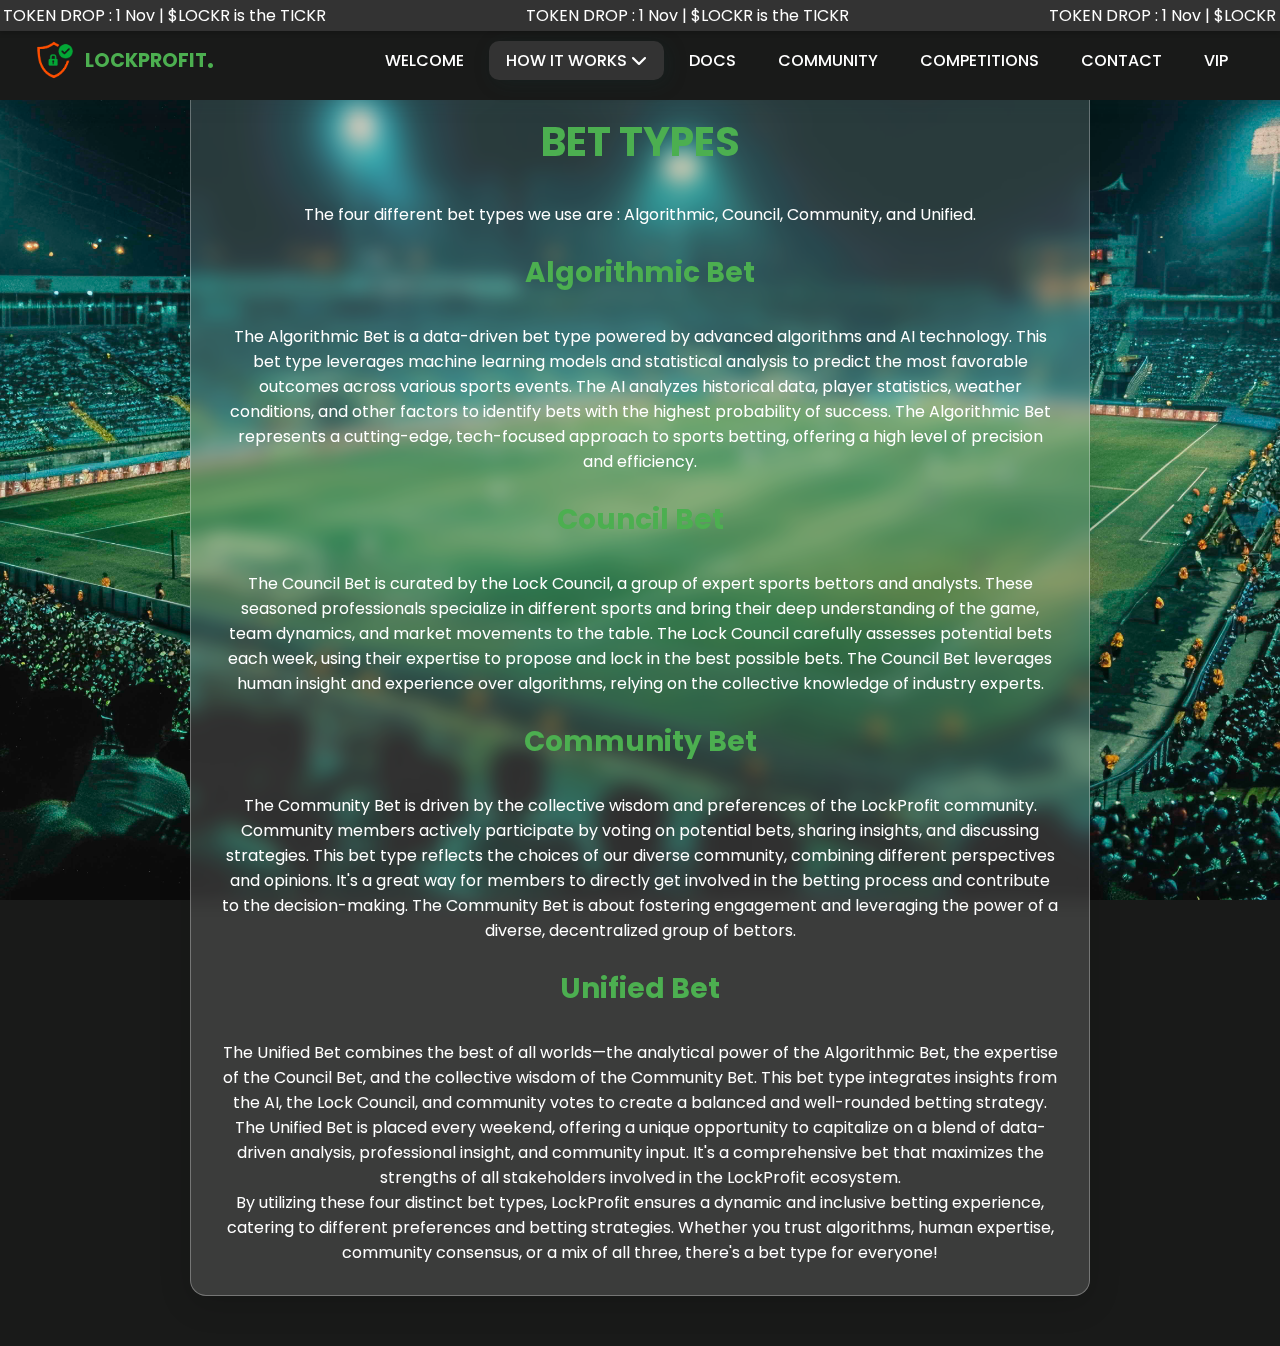
<file: bet.html>
<!DOCTYPE html>
<html lang="en">
<head>
    <meta charset="UTF-8">
    <meta name="viewport" content="width=device-width, initial-scale=1.0">
    <title>BET</title>

    <!-- External CSS: FontAwesome for icons and Google Font for styling -->
    <link rel="stylesheet" href="https://cdnjs.cloudflare.com/ajax/libs/font-awesome/6.6.0/css/all.min.css">
    <link href="https://fonts.googleapis.com/css2?family=Poppins:wght@300;400;500;600;700&display=swap" rel="stylesheet">
    
    <!-- Link to Main CSS file -->
    <link rel="stylesheet" href="lockprofit redefined.css">
</head>
<body>

    <!-- Main Structure: Navbar and Home Container Section -->
    <header>
        <div class="nav container">
            <a href="#" class="logo">
                <img src="/LP Shield-1.png" alt="Logo Image" class="logo-image">
                LOCKPROFIT<span>.</span>
            </a>
            <!-- Menu Icon starts -->
            <input type="checkbox" id="menu">
            <label for="menu"><i class="fas fa-bars" id="menu-icon"></i></label>
            <!-- Nav List start -->
            <ul class="navbar">
                <li><a href="/index.html">Welcome</a></li>
                <li class="dropdown">
                    <a href="#" class="active">How it Works <i class="fas fa-chevron-down"></i></a>
                    <ul class="dropdown-menu">
                        <li><a href="/lockProfit1.html">lockProfit</a></li>
                        <li><a href="/buy.html">buy $LockR</a></li>
                        <li><a href="/bet.html" class="active" >Bet Types</a></li>
                        <li><a href="/presale.html">Presale</a></li>
                    </ul>
                </li>
                <li><a href="Doc.html">Docs</a></li>
                <li><a href="Community.html">Community</a></li>
                <li><a href="Competition.html">Competitions</a></li>
                <li><a href="/Contact.html">Contact</a></li>
                <li><a href="Vip.html">Vip</a></li>
            </ul>
        </div>
    </header>

    <!-- Marquee Section-->
    <div class="marquee">
        <p>TOKEN DROP : 1 Nov | $LOCKR is the TICKR</p>
        <p>TOKEN DROP : 1 Nov | $LOCKR is the TICKR</p>
    </div>   
    
    <!-- Community Section with Glassmorphism -->
    <section class="community-section glassmorphism">
        <h1>BET TYPES</h1>
        <p> The four different bet types we use are : Algorithmic, Council, Community, and Unified.</p>
        <br>
        <h2>Algorithmic Bet</h2>
        <p> The  Algorithmic Bet is a data-driven bet type powered by advanced algorithms and AI technology. This bet type leverages machine learning models and statistical analysis to predict the most favorable outcomes across various sports events. The AI analyzes historical data, player statistics, weather conditions, and other factors to identify bets with the highest probability of success. The Algorithmic Bet represents a cutting-edge, tech-focused approach to sports betting, offering a high level of precision and efficiency.</p>
        <br>
        <h2>Council Bet</h2>
        <p> The Council Bet is curated by the Lock Council, a group of expert sports bettors and analysts. These seasoned professionals specialize in different sports and bring their deep understanding of the game, team dynamics, and market movements to the table. The Lock Council carefully assesses potential bets each week, using their expertise to propose and lock in the best possible bets. The Council Bet leverages human insight and experience over algorithms, relying on the collective knowledge of industry experts.</p>
        <br>
        <h2>Community Bet</h2>
        <p> The Community Bet is driven by the collective wisdom and preferences of the LockProfit community. Community members actively participate by voting on potential bets, sharing insights, and discussing strategies. This bet type reflects the choices of our diverse community, combining different perspectives and opinions. It's a great way for members to directly get involved in the betting process and contribute to the decision-making. The Community Bet is about fostering engagement and leveraging the power of a diverse, decentralized group of bettors.</p>
        <br>
        <h2>Unified Bet</h2>
        <p style="position: relative;" id="governance-text"> The Unified Bet combines the best of all worlds—the analytical power of the Algorithmic Bet, the expertise of the Council Bet, and the collective wisdom of the Community Bet. 
        This bet type integrates insights from the AI, the Lock Council, and community votes to create a balanced and 
        <span class="hidden-code">8181LPLP81</span> well-rounded betting strategy. 
        The Unified Bet is placed every weekend, offering a unique opportunity to capitalize on a blend of data-driven analysis, professional insight, and community input. 
        It's a comprehensive bet that maximizes the strengths of all stakeholders involved in the LockProfit ecosystem. </p>
        <p> By utilizing these four distinct bet types, LockProfit ensures a dynamic and inclusive betting experience, catering to different preferences and betting strategies. Whether you trust algorithms, human expertise, community consensus, or a mix of all three, there's a bet type for everyone! </p>
    </section>

    <script>
        document.addEventListener('DOMContentLoaded', function() {
            const hiddenCode = document.querySelector('.hidden-code');

            // Function to show the hidden code temporarily
            function showHiddenCode() {
                hiddenCode.style.opacity = '1'; 
                hiddenCode.style.pointerEvents = 'auto';

                // Set a timeout to hide it again after 2 seconds
                setTimeout(function() {
                    hiddenCode.style.opacity = '0'; 
                    hiddenCode.style.pointerEvents = 'none'; 
                }, 2000); 
            }

            // Add event listeners for both click and touchstart
            hiddenCode.addEventListener('click', showHiddenCode);
            hiddenCode.addEventListener('touchstart', function(event) {
                event.preventDefault(); // Prevent default touch behavior
                showHiddenCode();
            });
        });
    </script>

</body>
</html>
</file>
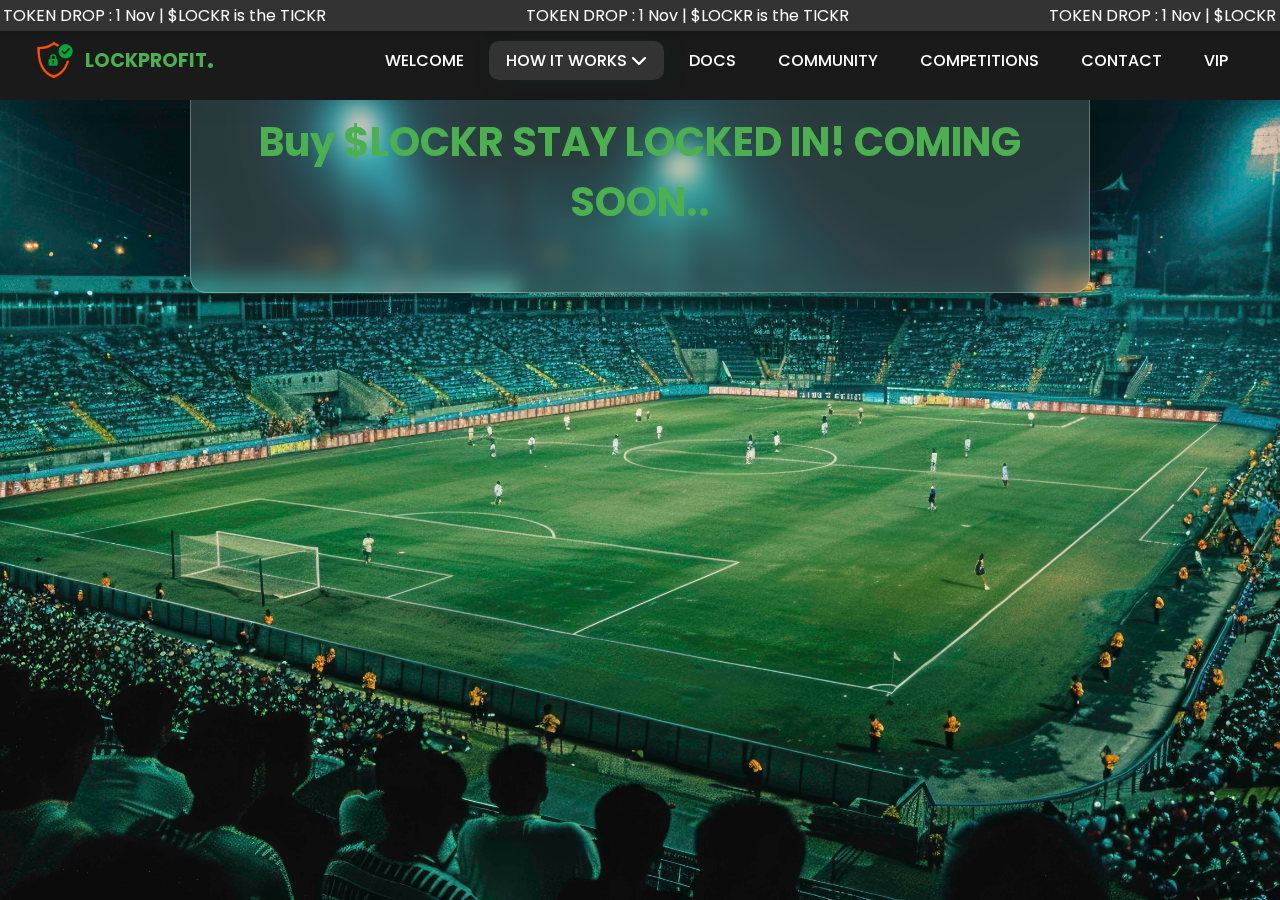
<file: buy.html>
<!DOCTYPE html>
<html lang="en">
<head>
    <meta charset="UTF-8">
    <meta name="viewport" content="width=device-width, initial-scale=1.0">
    <title>BUY</title>

    <!-- External CSS: FontAwesome for icons and Google Font for styling -->
    <link rel="stylesheet" href="https://cdnjs.cloudflare.com/ajax/libs/font-awesome/6.6.0/css/all.min.css">
    <link href="https://fonts.googleapis.com/css2?family=Poppins:wght@300;400;500;600;700&display=swap" rel="stylesheet">
    
    <!-- Link to Main CSS file -->
    <link rel="stylesheet" href="lockprofit redefined.css">
</head>
<body>

    <!-- Main Structure: Navbar and Home Container Section -->
    <header>
        <div class="nav container">
            <a href="#" class="logo">
                <img src="/LP Shield-1.png" alt="Logo Image" class="logo-image"> <!-- Add your image here -->
                LOCKPROFIT<span>.</span>
            </a>
            <!-- Menu Icon starts -->
            <input type="checkbox" id="menu">
            <label for="menu"><i class="fas fa-bars" id="menu-icon"></i></label>
            <!-- Nav List start -->
            <ul class="navbar">
                <li><a href="/index.html">Welcome</a></li>
                <li class="dropdown">
                    <a href="#" class="active">How it Works <i class="fas fa-chevron-down"></i></a>
                    <ul class="dropdown-menu">
                        <li><a href="/lockProfit1.html">lockProfit</a></li>
                        <li><a href="/buy.html" class="active">buy $LockR</a></li>
                        <li><a href="/bet.html">Bet Types</a></li>
                        <li><a href="/presale.html">Presale</a></li>
                    </ul>
                </li>
                <li><a href="/Doc.html">Docs</a></li>
                <li><a href="/Community.html">Community</a></li>
                <li><a href="/Competition.html">Competitions</a></li>
                <li><a href="/Contact.html">Contact</a></li>
                <li><a href="/Vip.html">Vip</a></li>
            </ul>
        </div>
    </header>

    <!-- Marquee Section-->
    <div class="marquee">
        <p>TOKEN DROP : 1 Nov | $LOCKR is the TICKR</p>
        <p>TOKEN DROP : 1 Nov | $LOCKR is the TICKR</p>
    </div>  
    
    <!-- Community Section with Glassmorphism -->
    <section class="community-section glassmorphism">
        <h1>Buy $LOCKR
            STAY LOCKED IN! COMING SOON..</h1>
        <p> </p>
    </section>

</body>
</html>
</file>
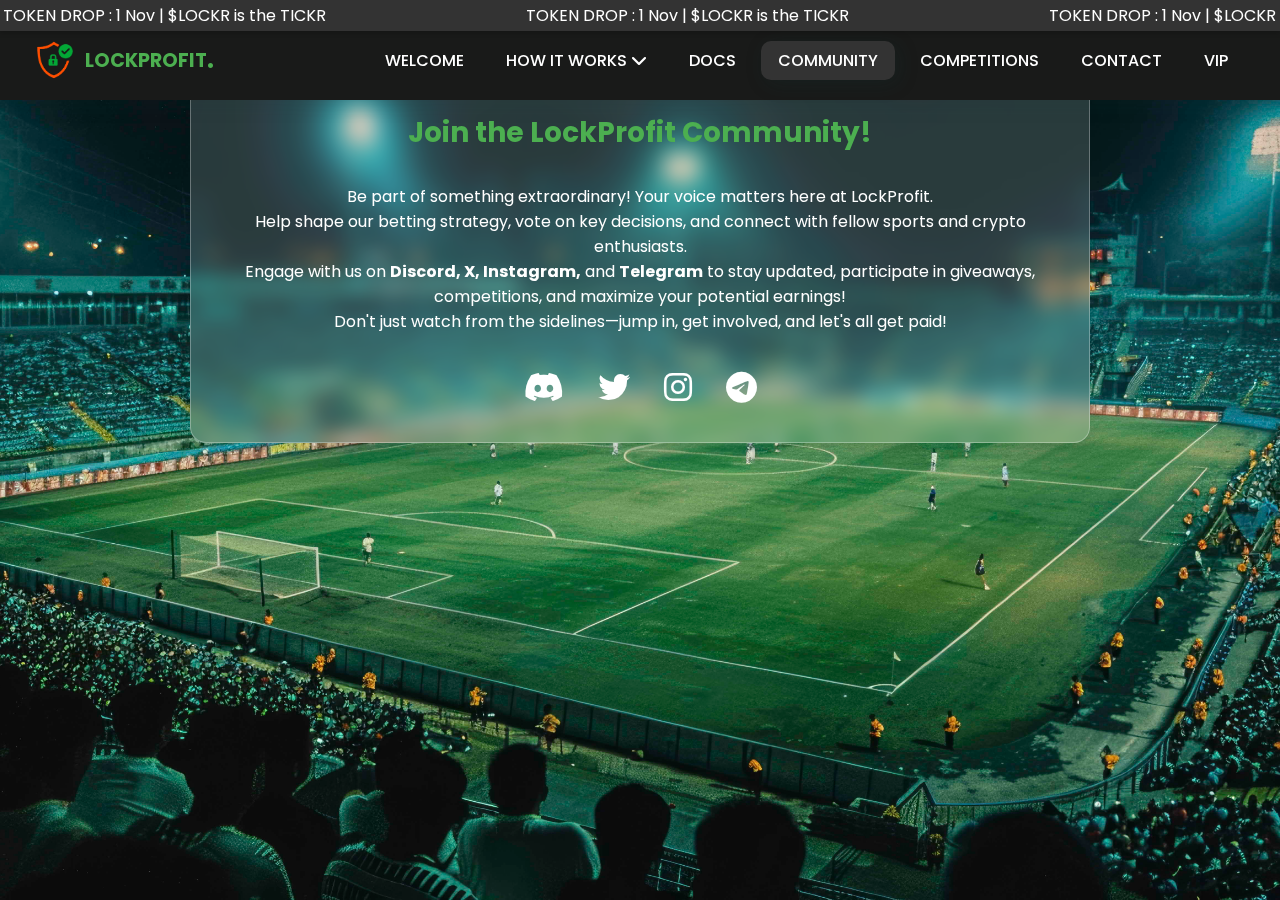
<file: Community.html>
<!DOCTYPE html>
<html lang="en">
<head>
    <meta charset="UTF-8">
    <meta name="viewport" content="width=device-width, initial-scale=1.0">
    <title>Lock Profit - Community</title>

    <!-- External CSS: FontAwesome for icons and Google Font for styling -->
    <link rel="stylesheet" href="https://cdnjs.cloudflare.com/ajax/libs/font-awesome/6.6.0/css/all.min.css">
    <link href="https://fonts.googleapis.com/css2?family=Poppins:wght@300;400;500;600;700&display=swap" rel="stylesheet">
    
    <!-- Link to Main CSS file -->
    <link rel="stylesheet" href="lockprofit redefined.css">
</head>
<body>

    <!-- Main Structure: Navbar and Home Container Section -->
    <header>
        <div class="nav container">
            <a href="#" class="logo">
                <img src="/LP Shield-1.png" alt="Logo Image" class="logo-image"> <!-- Add your image here -->
                LOCKPROFIT<span>.</span>
            </a>
            <!-- Menu Icon starts -->
            <input type="checkbox" id="menu">
            <label for="menu"><i class="fas fa-bars" id="menu-icon"></i></label>
            <!-- Nav List start -->
            <ul class="navbar">
                <li><a href="/index.html">Welcome</a></li>
                <li class="dropdown">
                    <a href="#">How it Works <i class="fas fa-chevron-down"></i></a>
                    <ul class="dropdown-menu">
                        <li><a href="/lockProfit1.html">lockProfit</a></li>
                        <li><a href="/buy.html">buy $LockR</a></li>
                        <li><a href="/bet.html">Bet Types</a></li>
                        <li><a href="/presale.html">Presale</a></li>
                    </ul>
                </li>
                <li><a href="Doc.html">Docs</a></li>
                <li><a href="Community.html" class="active">Community</a></li>
                <li><a href="Competition.html">Competitions</a></li>
                <li><a href="Contact.html">Contact</a></li>
                <li><a href="Vip.html">Vip</a></li>
            </ul>
        </div>
    </header>

    <!-- Marquee Section-->
    <div class="marquee">
        <p>TOKEN DROP : 1 Nov | $LOCKR is the TICKR</p>
        <p>TOKEN DROP : 1 Nov | $LOCKR is the TICKR</p>
    </div>    
    
    <!-- Community Section with Glassmorphism -->
    <section class="community-section glassmorphism">
        <h2>Join the LockProfit Community!</h2>
        <p>Be part of something extraordinary! Your voice matters here at LockProfit.</p>
        <p>Help shape our betting strategy, vote on key decisions, and connect with fellow sports and crypto enthusiasts.</p>
        <p>Engage with us on <strong>Discord, X, Instagram,</strong> and <strong>Telegram</strong> to stay updated, participate in giveaways, competitions, and maximize your potential earnings!</p>
        <p>Don't just watch from the sidelines—jump in, get involved, and let's all get paid!</p>

        <!-- Social Media Links -->
        <div class="social-media-icons">
            <a href="https://discord.com" target="_blank"><i class="fab fa-discord"></i></a>
            <a href="https://x.com" target="_blank"><i class="fab fa-twitter"></i></a>
            <a href="https://instagram.com" target="_blank"><i class="fab fa-instagram"></i></a>
            <a href="https://telegram.org" target="_blank"><i class="fab fa-telegram"></i></a>
        </div>
    </section>

</body>
</html>
</file>
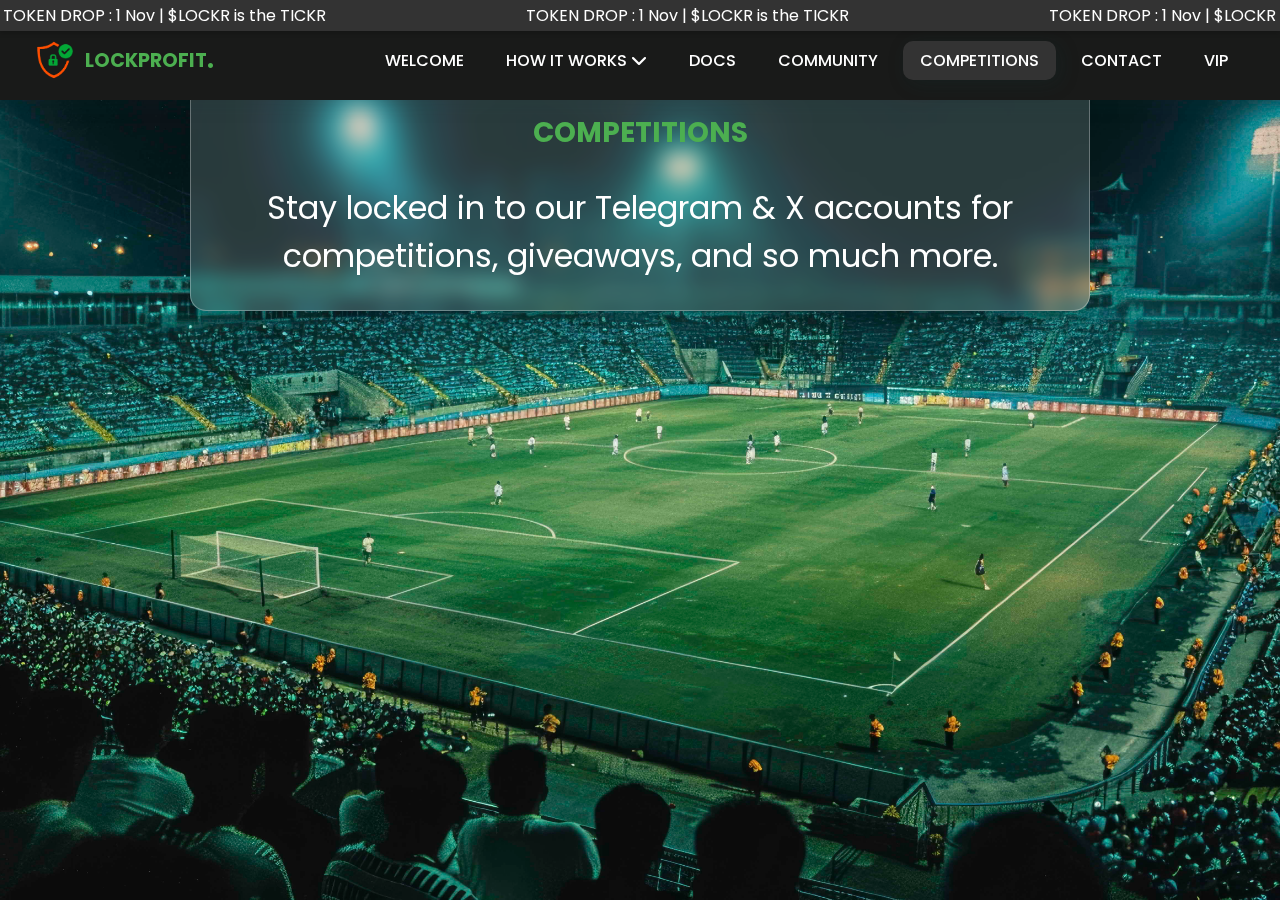
<file: Competition.html>
<!DOCTYPE html>
<html lang="en">
<head>
    <meta charset="UTF-8">
    <meta name="viewport" content="width=device-width, initial-scale=1.0">
    <title>Competition</title>

    <!-- External CSS: FontAwesome for icons and Google Font for styling -->
    <link rel="stylesheet" href="https://cdnjs.cloudflare.com/ajax/libs/font-awesome/6.6.0/css/all.min.css">
    <link href="https://fonts.googleapis.com/css2?family=Poppins:wght@300;400;500;600;700&display=swap" rel="stylesheet">
    
    <!-- Link to Main CSS file -->
    <link rel="stylesheet" href="lockprofit redefined.css">
</head>
<body>

    <!-- Main Structure: Navbar and Home Container Section -->
    <header>
        <div class="nav container">
            <a href="#" class="logo">
                <img src="/LP Shield-1.png" alt="Logo Image" class="logo-image"> <!-- Add your image here -->
                LOCKPROFIT<span>.</span>
            </a>
            <!-- Menu Icon starts -->
            <input type="checkbox" id="menu">
            <label for="menu"><i class="fas fa-bars" id="menu-icon"></i></label>
            <!-- Nav List start -->
            <ul class="navbar">
                <li><a href="/index.html">Welcome</a></li>
                <li class="dropdown">
                    <a href="#">How it Works <i class="fas fa-chevron-down"></i></a>
                    <ul class="dropdown-menu">
                        <li><a href="/lockProfit1.html">lockProfit</a></li>
                        <li><a href="/buy.html">buy $LockR</a></li>
                        <li><a href="/bet.html">Bet Types</a></li>
                        <li><a href="/presale.html">Presale</a></li>
                    </ul>
                </li>
                <li><a href="Doc.html">Docs</a></li>
                <li><a href="Community.html">Community</a></li>
                <li><a href="Competition.html" class="active">Competitions</a></li>
                <li><a href="Contact.html">Contact</a></li>
                <li><a href="Vip.html">Vip</a></li>
            </ul>
        </div>
    </header>

    <!-- Marquee Section-->
    <div class="marquee">
        <p>TOKEN DROP : 1 Nov | $LOCKR is the TICKR</p>
        <p>TOKEN DROP : 1 Nov | $LOCKR is the TICKR</p>
    </div>    
    
    <!-- Community Section with Glassmorphism -->
    <section class="community-section glassmorphism">
        <h2>COMPETITIONS </h2>
        <p class="para">Stay locked in to our Telegram & X accounts for competitions, giveaways, and so much more.</p>
    </section>

</body>
</html>
</file>
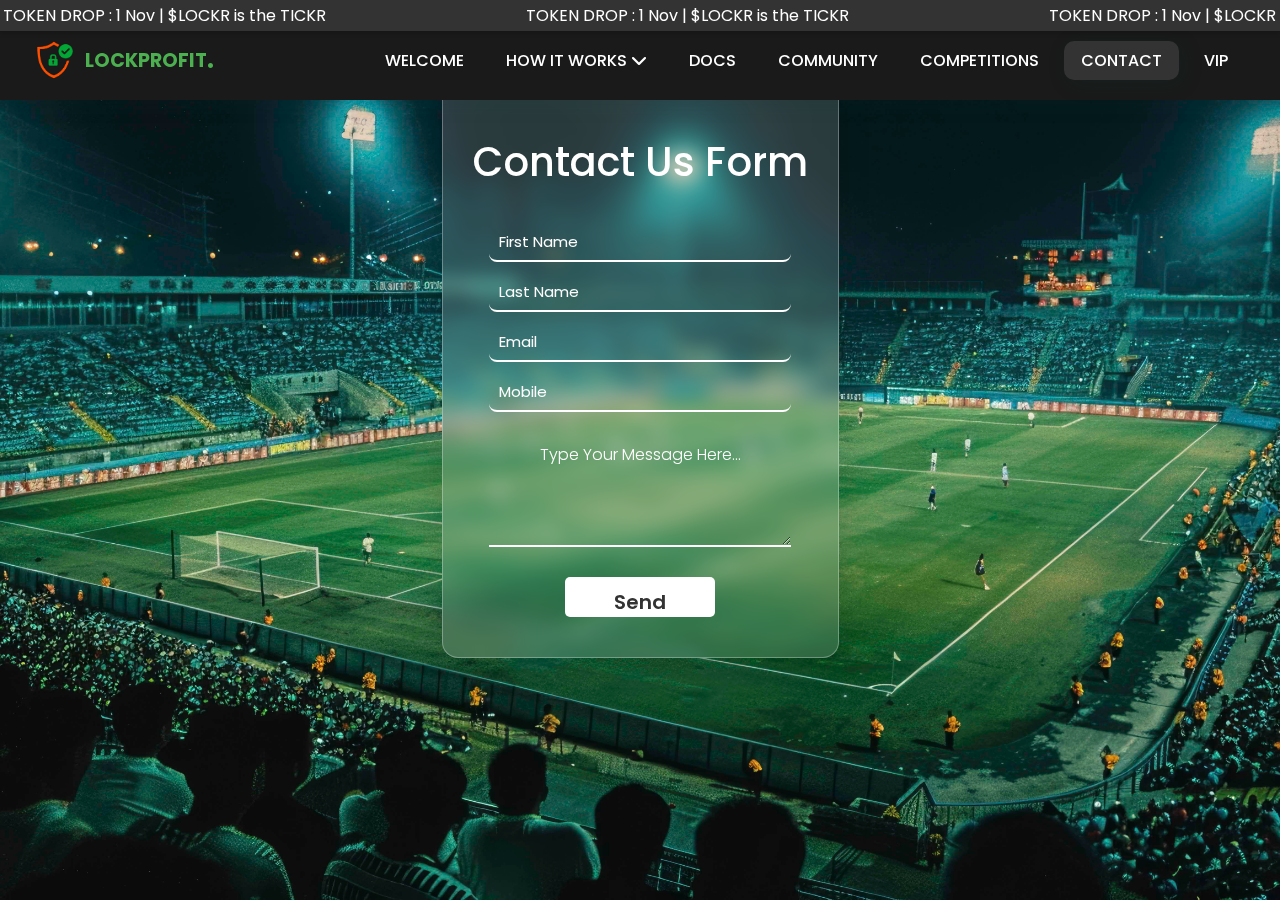
<file: Contact.html>
<!DOCTYPE html>
<html lang="en">
<head>
    <meta charset="UTF-8">
    <meta name="viewport" content="width=device-width, initial-scale=1.0">
    <title>Contact</title>

    <!-- External CSS: FontAwesome for icons and Google Font for styling -->
    <link rel="stylesheet" href="https://cdnjs.cloudflare.com/ajax/libs/font-awesome/6.6.0/css/all.min.css">
    <link href="https://fonts.googleapis.com/css2?family=Poppins:wght@300;400;500;600;700&display=swap" rel="stylesheet">
    
    <!-- Link to Main CSS file -->
    <link rel="stylesheet" href="lockprofit redefined.css">
</head>
<body>

    <!-- Main Structure: Navbar and Home Container Section -->
    <header>
        <div class="nav container">
            <a href="#" class="logo">
                <img src="/LP Shield-1.png" alt="Logo Image" class="logo-image"> <!-- Add your image here -->
                LOCKPROFIT<span>.</span>
            </a>
            <!-- Menu Icon starts -->
            <input type="checkbox" id="menu">
            <label for="menu"><i class="fas fa-bars" id="menu-icon"></i></label>
            <!-- Nav List start -->
            <ul class="navbar">
                <li><a href="/index.html">Welcome</a></li>
                <li class="dropdown">
                    <a href="#">How it Works <i class="fas fa-chevron-down"></i></a>
                    <ul class="dropdown-menu">
                        <li><a href="/lockProfit1.html">lockProfit</a></li>
                        <li><a href="/buy.html">buy $LockR</a></li>
                        <li><a href="/bet.html">Bet Types</a></li>
                        <li><a href="/presale.html">Presale</a></li>
                    </ul>
                </li>
                <li><a href="Doc.html">Docs</a></li>
                <li><a href="Community.html">Community</a></li>
                <li><a href="Competition.html">Competitions</a></li>
                <li><a href="Contact.html" class="active">Contact</a></li>
                <li><a href="Vip.html">Vip</a></li>
            </ul>
        </div>
    </header>

    <!-- Marquee Section-->
    <div class="marquee">
        <p>TOKEN DROP : 1 Nov | $LOCKR is the TICKR</p>
        <p>TOKEN DROP : 1 Nov | $LOCKR is the TICKR</p>
    </div>  
    
    <!-- Community Section with Glassmorphism -->
    <section class="contact-section glassmorphism">
        <div class="container">
            <form>
                <h1> Contact Us Form </h1>
                <input type="text" id="firstName" placeholder="First Name" required>
                <input type="text" id="lastName" placeholder="Last Name" required>
                <input type="email" id="email" placeholder="Email" required>
                <input type="text" id="mobile" placeholder="Mobile" required>
                <h4> Type Your Message Here...</h4>
                <textarea required></textarea>
                <input type="submit" value="Send" id="button">
            </form>
        </div>
    </section>

</body>
</html>
</file>
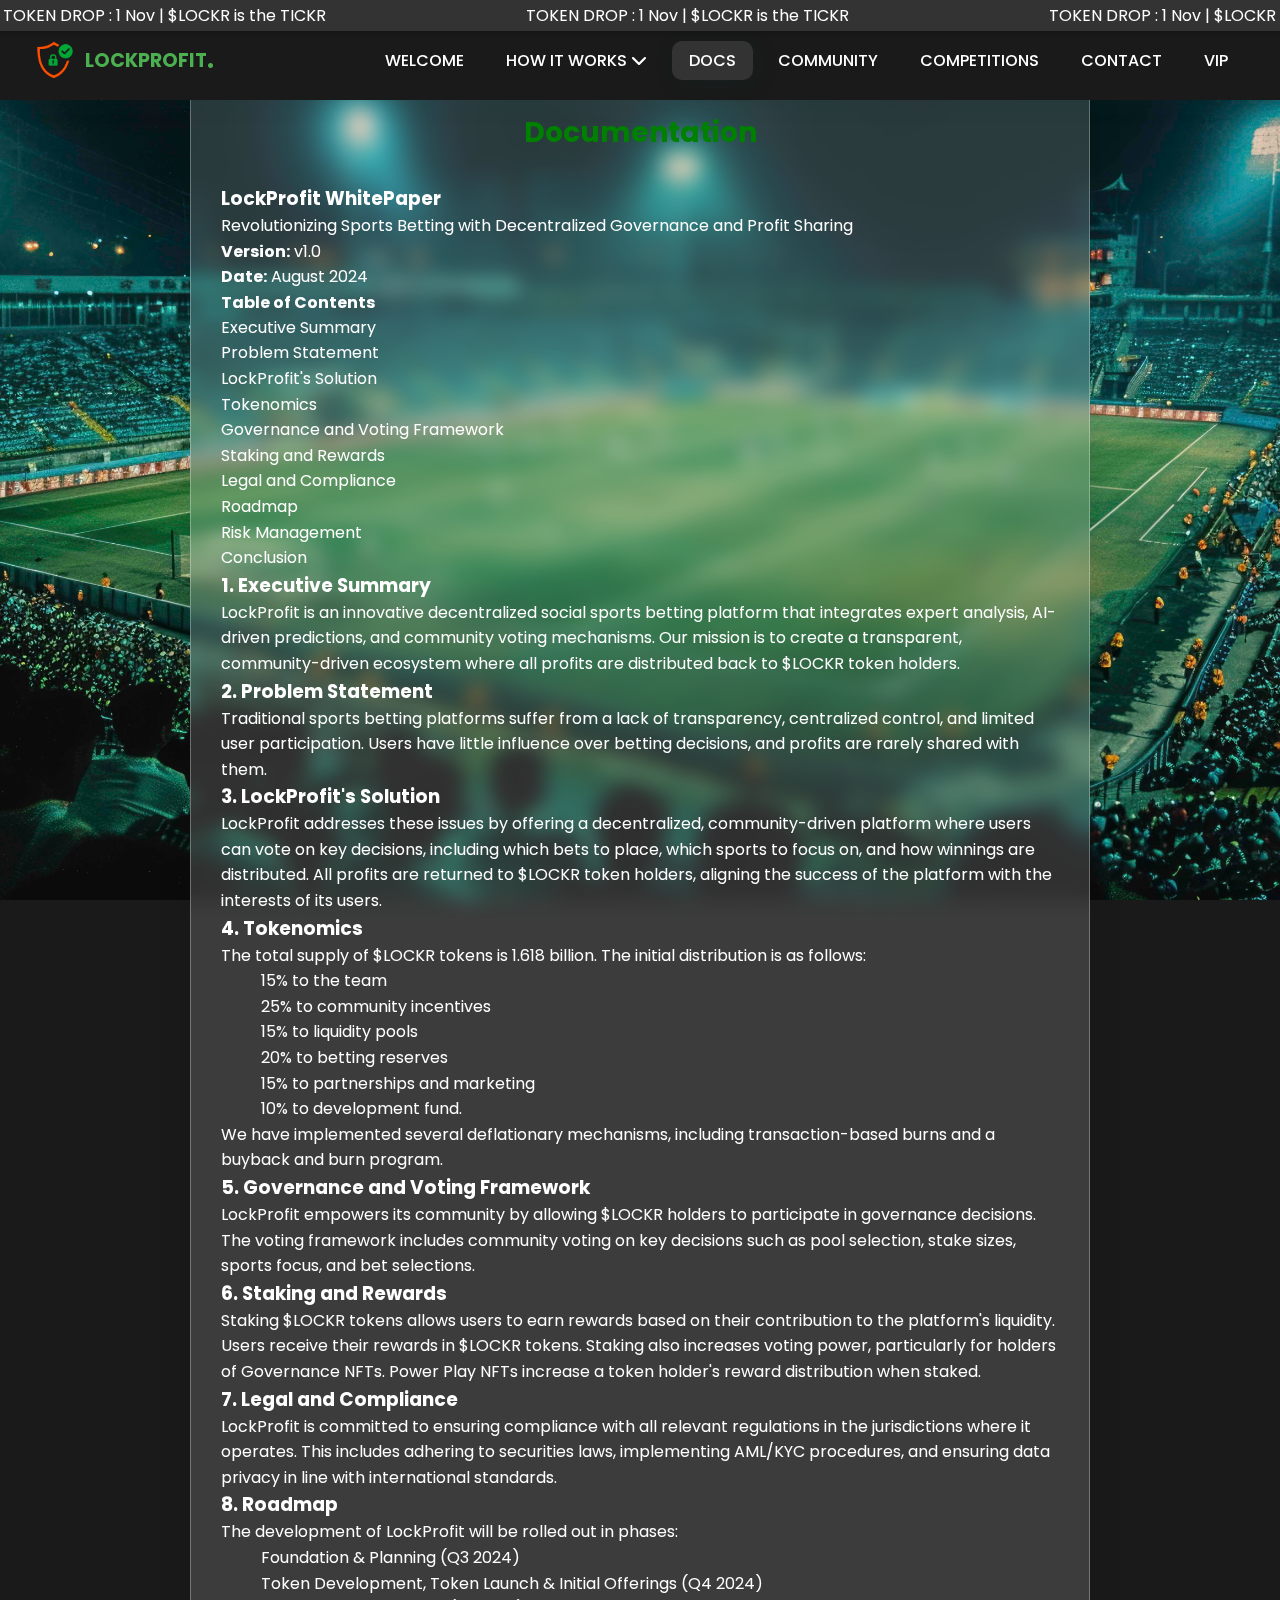
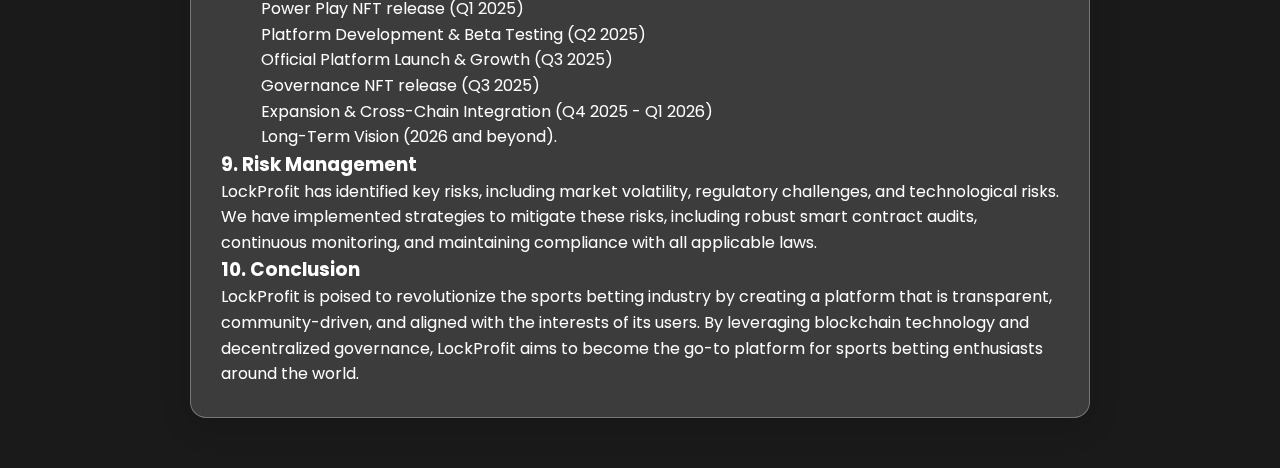
<file: Doc.html>
<!DOCTYPE html>
<html lang="en">
<head>
    <meta charset="UTF-8">
    <meta name="viewport" content="width=device-width, initial-scale=1.0">
    <title>Docs</title>

    <!-- External CSS: FontAwesome for icons and Google Font for styling -->
    <link rel="stylesheet" href="https://cdnjs.cloudflare.com/ajax/libs/font-awesome/6.6.0/css/all.min.css">
    <link href="https://fonts.googleapis.com/css2?family=Poppins:wght@300;400;500;600;700&display=swap" rel="stylesheet">
    
    <!-- Link to Main CSS file -->
    <link rel="stylesheet" href="lockprofit redefined.css">
</head>
<body>

    <!-- Main Structure: Navbar and Home Container Section -->
    <header>
        <div class="nav container">
            <a href="#" class="logo">
                <img src="/LP Shield-1.png" alt="Logo Image" class="logo-image"> <!-- Add your image here -->
                LOCKPROFIT<span>.</span>
            </a>
            <!-- Menu Icon starts -->
            <input type="checkbox" id="menu">
            <label for="menu"><i class="fas fa-bars" id="menu-icon"></i></label>
            <!-- Nav List start -->
            <ul class="navbar">
                <li><a href="/index.html">Welcome</a></li>
                <li class="dropdown">
                    <a href="#">How it Works <i class="fas fa-chevron-down"></i></a>
                    <ul class="dropdown-menu">
                        <li><a href="/lockProfit1.html">lockProfit</a></li>
                        <li><a href="/buy.html">buy $LockR</a></li>
                        <li><a href="/bet.html">Bet Types</a></li>
                        <li><a href="/presale.html">Presale</a></li>
                    </ul>
                </li>
                <li><a href="Doc.html" class="active">Docs</a></li>
                <li><a href="Community.html">Community</a></li>
                <li><a href="Competition.html">Competitions</a></li>
                <li><a href="Contact.html">Contact</a></li>
                <li><a href="Vip.html">Vip</a></li>
            </ul>
        </div>
    </header>

    <!-- Marquee Section-->
    <div class="marquee">
        <p>TOKEN DROP : 1 Nov | $LOCKR is the TICKR</p>
        <p>TOKEN DROP : 1 Nov | $LOCKR is the TICKR</p>
    </div> 
    
    <!-- Docs Section with Glassmorphism -->
    <section class="docs-section glassmorphism">
        <h2>Documentation</h2>
        <h3>LockProfit WhitePaper</h3>
        <p>Revolutionizing Sports Betting with Decentralized Governance and Profit Sharing</p>
        <p><strong>Version:</strong> v1.0</p>
        <p><strong>Date:</strong> August 2024</p>

        <h4>Table of Contents</h4>
        <ol>
            <li>Executive Summary</li>
            <li>Problem Statement</li>
            <li>LockProfit's Solution</li>
            <li>Tokenomics</li>
            <li>Governance and Voting Framework</li>
            <li>Staking and Rewards</li>
            <li>Legal and Compliance</li>
            <li>Roadmap</li>
            <li>Risk Management</li>
            <li>Conclusion</li>
        </ol>

        <h3>1. Executive Summary</h3>
        <p>LockProfit is an innovative decentralized social sports betting platform that integrates expert analysis, AI-driven predictions, and community voting mechanisms. Our mission is to create a transparent, community-driven ecosystem where all profits are distributed back to $LOCKR token holders.</p>

        <h3>2. Problem Statement</h3>
        <p>Traditional sports betting platforms suffer from a lack of transparency, centralized control, and limited user participation. Users have little influence over betting decisions, and profits are rarely shared with them.</p>

        <h3>3. LockProfit's Solution</h3>
        <p>LockProfit addresses these issues by offering a decentralized, community-driven platform where users can vote on key decisions, including which bets to place, which sports to focus on, and how winnings are distributed. All profits are returned to $LOCKR token holders, aligning the success of the platform with the interests of its users.</p>

        <h3>4. Tokenomics</h3>
        <p>The total supply of $LOCKR tokens is 1.618 billion. The initial distribution is as follows:</p>
        <ul>
            <li>15% to the team</li>
            <li>25% to community incentives</li>
            <li>15% to liquidity pools</li>
            <li>20% to betting reserves</li>
            <li>15% to partnerships and marketing</li>
            <li>10% to development fund.</li>
        </ul>
        <p>We have implemented several deflationary mechanisms, including transaction-based burns and a buyback and burn program.</p>

        <h3>5. Governance and Voting Framework</h3>
        <p>LockProfit empowers its community by allowing $LOCKR holders to participate in governance decisions. 
            The voting framework includes community voting on key decisions such as pool selection, stake sizes, sports focus, and bet selections.
            </p>

        <h3>6. Staking and Rewards</h3>
        <p>Staking $LOCKR tokens allows users to earn rewards based on their contribution to the platform's liquidity. Users receive their rewards in $LOCKR tokens. Staking also increases voting power, particularly for holders of Governance NFTs. Power Play NFTs increase a token holder's reward distribution when staked.</p>

        <h3>7. Legal and Compliance</h3>
        <p>LockProfit is committed to ensuring compliance with all relevant regulations in the jurisdictions where it operates. This includes adhering to securities laws, implementing AML/KYC procedures, and ensuring data privacy in line with international standards.</p>

        <h3>8. Roadmap</h3>
        <p>The development of LockProfit will be rolled out in phases:</p>
        <ul>
            <li>Foundation & Planning (Q3 2024)</li>
            <li>Token Development, Token Launch & Initial Offerings (Q4 2024)</li>
            <li>Power Play NFT release (Q1 2025)</li>
            <li>Platform Development & Beta Testing (Q2 2025)</li>
            <li>Official Platform Launch & Growth (Q3 2025)</li>
            <li>Governance NFT release (Q3 2025)</li>
            <li>Expansion & Cross-Chain Integration (Q4 2025 - Q1 2026)</li>
            <li>Long-Term Vision (2026 and beyond).</li>
        </ul>

        <h3>9. Risk Management</h3>
        <p>LockProfit has identified key risks, including market volatility, regulatory challenges, and technological risks. We have implemented strategies to mitigate these risks, including robust smart contract audits, continuous monitoring, and maintaining compliance with all applicable laws.</p>

        <h3>10. Conclusion</h3>
        <p>LockProfit is poised to revolutionize the sports betting industry by creating a platform that is transparent, community-driven, and aligned with the interests of its users. By leveraging blockchain technology and decentralized governance, LockProfit aims to become the go-to platform for sports betting enthusiasts around the world.</p>
    </section>
</body>
</html>
</file>
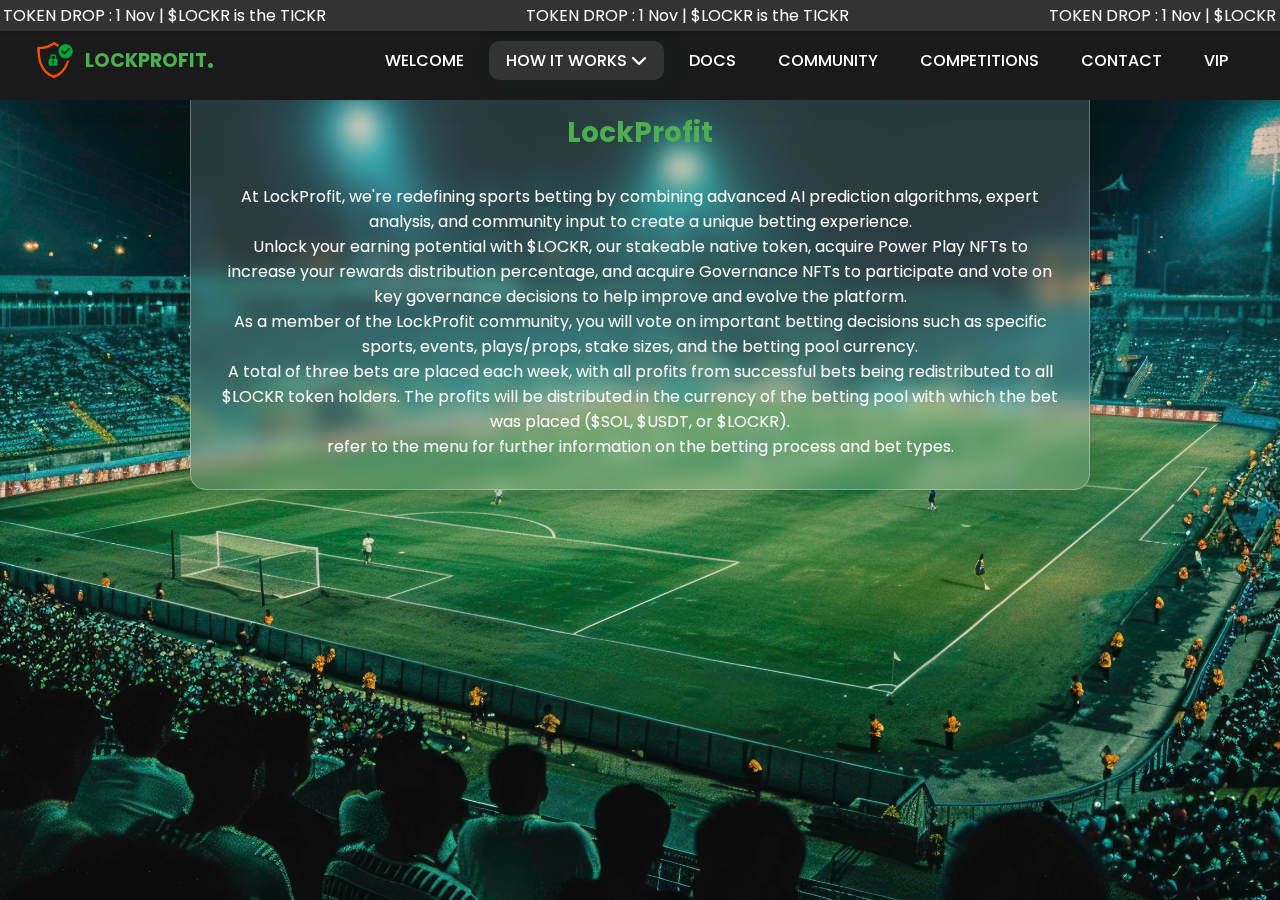
<file: lockProfit1.html>
<!DOCTYPE html>
<html lang="en">
<head>
    <meta charset="UTF-8">
    <meta name="viewport" content="width=device-width, initial-scale=1.0">
    <title>LockProfit</title>

    <!-- External CSS: FontAwesome for icons and Google Font for styling -->
    <link rel="stylesheet" href="https://cdnjs.cloudflare.com/ajax/libs/font-awesome/6.6.0/css/all.min.css">
    <link href="https://fonts.googleapis.com/css2?family=Poppins:wght@300;400;500;600;700&display=swap" rel="stylesheet">
    
    <!-- Link to Main CSS file -->
    <link rel="stylesheet" href="lockprofit redefined.css">
</head>
<body>

    <!-- Main Structure: Navbar and Home Container Section -->
    <header>
        <div class="nav container">
            <a href="#" class="logo">
                <img src="/LP Shield-1.png" alt="Logo Image" class="logo-image">
                LOCKPROFIT<span>.</span>
            </a>
            <!-- Menu Icon starts -->
            <input type="checkbox" id="menu">
            <label for="menu"><i class="fas fa-bars" id="menu-icon"></i></label>
            <!-- Nav List start -->
            <ul class="navbar">
                <li><a href="/index.html">Welcome</a></li>
                <li class="dropdown">
                    <a href="#" class="active">How it Works <i class="fas fa-chevron-down"></i></a>
                    <ul class="dropdown-menu">
                        <li><a href="/lockProfit1.html" class="active">lockProfit</a></li>
                        <li><a href="/buy.html">buy $LockR</a></li>
                        <li><a href="/bet.html">Bet Types</a></li>
                        <li><a href="/presale.html">Presale</a></li>
                    </ul>
                </li>
                <li><a href="Doc.html">Docs</a></li>
                <li><a href="Community.html">Community</a></li>
                <li><a href="Competition.html">Competitions</a></li>
                <li><a href="/Contact.html">Contact</a></li>
                <li><a href="Vip.html">Vip</a></li>
            </ul>
        </div>
    </header>

    <!-- Marquee Section-->
    <div class="marquee">
        <p>TOKEN DROP : 1 Nov | $LOCKR is the TICKR</p>
        <p>TOKEN DROP : 1 Nov | $LOCKR is the TICKR</p>
    </div>  
    
    <!-- Community Section with Glassmorphism -->
    <section class="community-section glassmorphism">
        <h2> LockProfit</h2>
        <p>At LockProfit, we're redefining sports betting by combining advanced AI prediction algorithms, expert analysis, and community input to create a unique betting experience.  

        <p>Unlock your earning potential with $LOCKR, our stakeable native token, acquire Power Play NFTs to increase your rewards distribution percentage, and acquire Governance NFTs to participate and vote on key governance decisions to help improve and evolve the platform.</p>
            
        <p>As a member of the LockProfit community, you will vote on important betting decisions such as specific sports, events, plays/props, stake sizes, and the betting pool currency.</p>
            
        <p>A total of three bets are placed each week, with all profits from successful bets being redistributed to all $LOCKR token holders. The profits will be distributed in the currency of the betting pool with which the bet was placed ($SOL, $USDT, or $LOCKR).</p>
            
        </p> refer to the menu for further information on the betting process and bet types.</p>
    </section>

</body>
</html>
</file>
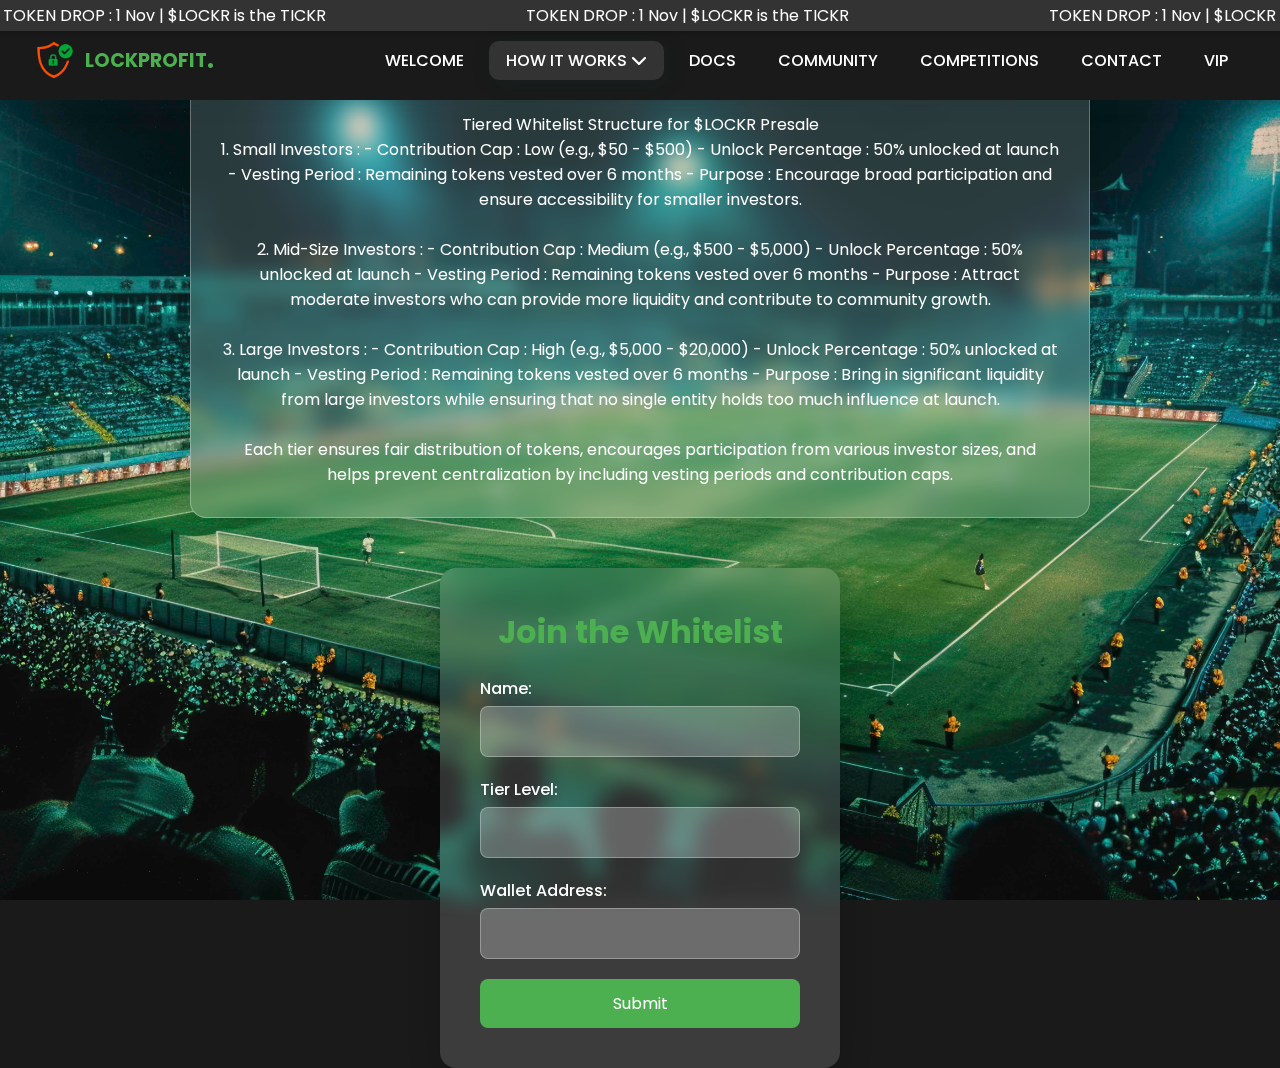
<file: presale.html>
<!DOCTYPE html>
<html lang="en">
<head>
    <meta charset="UTF-8">
    <meta name="viewport" content="width=device-width, initial-scale=1.0">
    <title>PRESALE</title>

    <!-- External CSS: FontAwesome for icons and Google Font for styling -->
    <link rel="stylesheet" href="https://cdnjs.cloudflare.com/ajax/libs/font-awesome/6.6.0/css/all.min.css">
    <link href="https://fonts.googleapis.com/css2?family=Poppins:wght@300;400;500;600;700&display=swap" rel="stylesheet">
    
    <!-- Link to Main CSS file -->
    <link rel="stylesheet" href="lockprofit redefined.css">
</head>
<body>

    <!-- Main Structure: Navbar and Home Container Section -->
    <header>
        <div class="nav container">
            <a href="#" class="logo">
                <img src="/LP Shield-1.png" alt="Logo Image" class="logo-image"> <!-- Add your image here -->
                LOCKPROFIT<span>.</span>
            </a>
            <!-- Menu Icon starts -->
            <input type="checkbox" id="menu">
            <label for="menu"><i class="fas fa-bars" id="menu-icon"></i></label>
            <!-- Nav List start -->
            <ul class="navbar">
                <li><a href="/index.html">Welcome</a></li>
                <li class="dropdown">
                    <a href="#" class="active">How it Works <i class="fas fa-chevron-down"></i></a>
                    <ul class="dropdown-menu">
                        <li><a href="/lockProfit1.html">lockProfit</a></li>
                        <li><a href="/buy.html">buy $LockR</a></li>
                        <li><a href="/bet.html">Bet Types</a></li>
                        <li><a href="/presale.html" class="active">Presale</a></li>
                    </ul>
                </li>
                <li><a href="Doc.html">Docs</a></li>
                <li><a href="Community.html">Community</a></li>
                <li><a href="Competition.html">Competitions</a></li>
                <li><a href="/Contact.html">Contact</a></li>
                <li><a href="/Vip.html">Vip</a></li>
            </ul>
        </div>
    </header>

    <!-- Marquee Section-->
    <div class="marquee">
        <p>TOKEN DROP : 1 Nov | $LOCKR is the TICKR</p>
        <p>TOKEN DROP : 1 Nov | $LOCKR is the TICKR</p>
    </div>    

    <!-- Community Section with Glassmorphism -->
    <section class="community-section glassmorphism">
        Tiered Whitelist Structure for $LOCKR Presale

    <p> 
    1. Small Investors :
        - Contribution Cap : Low (e.g., $50 - $500)
        - Unlock Percentage : 50% unlocked at launch
        - Vesting Period : Remaining tokens vested over 6 months
        - Purpose : Encourage broad participation and ensure accessibility for smaller investors.
    </p>
    <br>
    <p>
    2. Mid-Size Investors :
        - Contribution Cap : Medium (e.g., $500 - $5,000)
        - Unlock Percentage : 50% unlocked at launch
        - Vesting Period : Remaining tokens vested over 6 months
        - Purpose : Attract moderate investors who can provide more liquidity and contribute to community growth.
    </p>
    <br>
    <p>
    3. Large Investors :
        - Contribution Cap : High (e.g., $5,000 - $20,000)
        - Unlock Percentage : 50% unlocked at launch
        - Vesting Period : Remaining tokens vested over 6 months
        - Purpose : Bring in significant liquidity from large investors while ensuring that no single entity holds too much influence at launch.
    </p>
    <br>
Each tier ensures fair distribution of tokens, encourages participation from various investor sizes, and helps prevent centralization by including vesting periods and contribution caps.
    </section>

    <section>
        <div class="whitelist-form-container">
            <h2>Join the Whitelist</h2>
            <form id="whitelistForm" action="mailto:buylockprofit@gmail.com" method="post" enctype="text/plain">
                <label for="name">Name:</label>
                <input type="text" id="name" name="name" required>
    
                <label for="tier">Tier Level:</label>
                <input type="text" id="tier" name="tier" required>
    
                <label for="wallet">Wallet Address:</label>
                <input type="text" id="wallet" name="wallet" required>
    
                <input type="submit" value="Submit">
            </form>
        </div>
    </section>

</body>
</html>
</file>
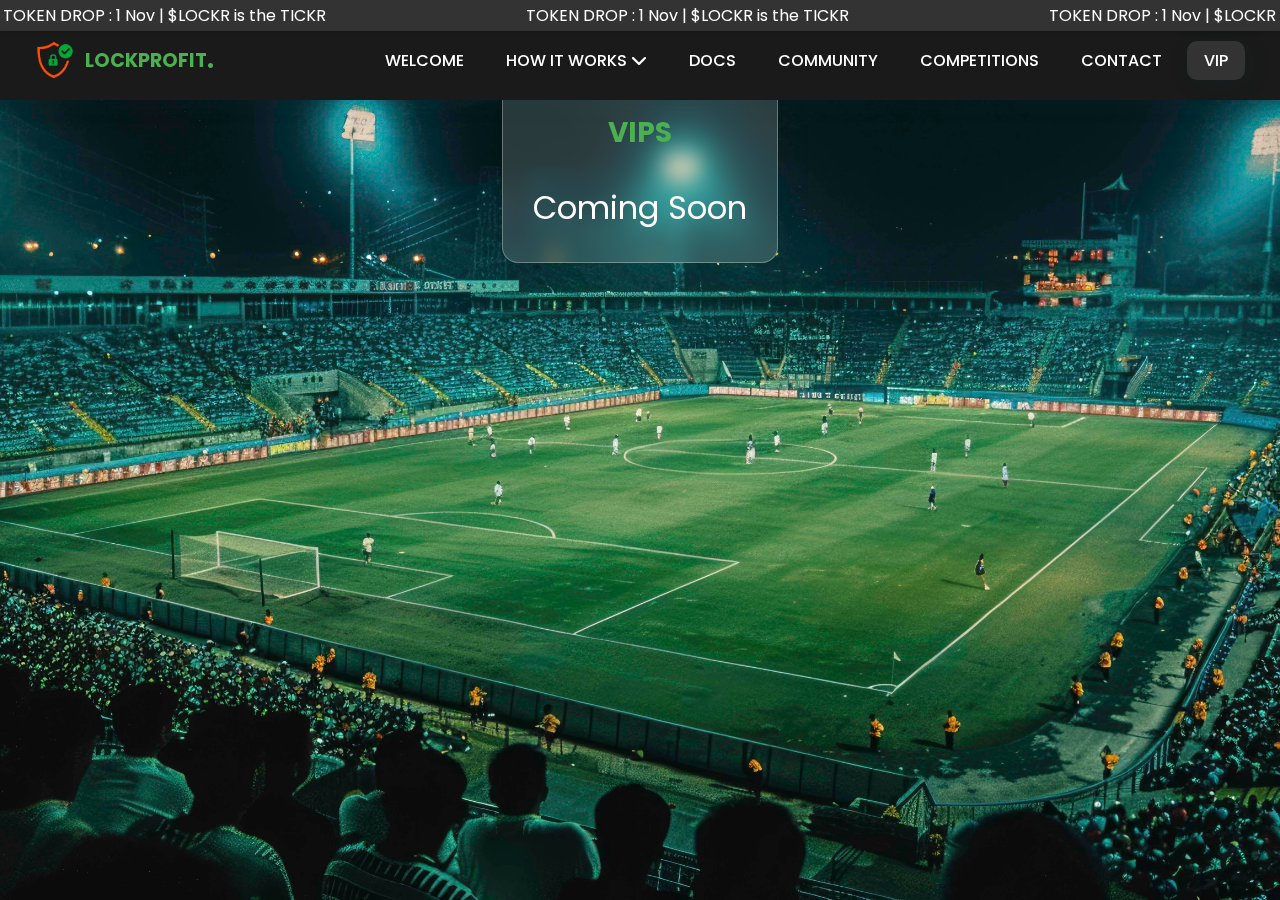
<file: Vip.html>
<!DOCTYPE html>
<html lang="en">
<head>
    <meta charset="UTF-8">
    <meta name="viewport" content="width=device-width, initial-scale=1.0">
    <title>Vip</title>

    <!-- External CSS: FontAwesome for icons and Google Font for styling -->
    <link rel="stylesheet" href="https://cdnjs.cloudflare.com/ajax/libs/font-awesome/6.6.0/css/all.min.css">
    <link href="https://fonts.googleapis.com/css2?family=Poppins:wght@300;400;500;600;700&display=swap" rel="stylesheet">
    
    <!-- Link to Main CSS file -->
    <link rel="stylesheet" href="lockprofit redefined.css">
</head>
<body>

    <!-- Main Structure: Navbar and Home Container Section -->
    <header>
        <div class="nav container">
            <a href="#" class="logo">
                <img src="/LP Shield-1.png" alt="Logo Image" class="logo-image"> <!-- Add your image here -->
                LOCKPROFIT<span>.</span>
            </a>
            <!-- Menu Icon starts -->
            <input type="checkbox" id="menu">
            <label for="menu"><i class="fas fa-bars" id="menu-icon"></i></label>
            <!-- Nav List start -->
            <ul class="navbar">
                <li><a href="/index.html">Welcome</a></li>
                <li class="dropdown">
                    <a href="#">How it Works <i class="fas fa-chevron-down"></i></a>
                    <ul class="dropdown-menu">
                        <li><a href="/lockProfit1.html">lockProfit</a></li>
                        <li><a href="/buy.html">buy $LockR</a></li>
                        <li><a href="/bet.html">Bet Types</a></li>
                        <li><a href="/presale.html">Presale</a></li>
                    </ul>
                </li>
                <li><a href="Doc.html">Docs</a></li>
                <li><a href="Community.html">Community</a></li>
                <li><a href="Competition.html">Competitions</a></li>
                <li><a href="Contact.html">Contact</a></li>
                <li><a href="Vip.html" class="active">Vip</a></li>
            </ul>
        </div>
    </header>

    <!-- Marquee Section-->
    <div class="marquee">
        <p>TOKEN DROP : 1 Nov | $LOCKR is the TICKR</p>
        <p>TOKEN DROP : 1 Nov | $LOCKR is the TICKR</p>
    </div>  
    
    <!-- Community Section with Glassmorphism -->
    <section class="community-section glassmorphism">
        <h2> VIPS </h2>
        <p class="para"> Coming Soon </p>
    </section>

</body>
</html>
</file>
<file: lockprofit redefined.css>
:root {
    --main-color: #4caf50;
    --bg-color: #ffffff; 
    --fallback-bg-color: #191a19;
}

/* Importing Google Fonts */
@import url('https://fonts.googleapis.com/css2?family=Poppins:wght@300;400;500;600;700&display=swap');

/* General Body Styles */
*{
    font-family: "Poppins", sans-serif;
    margin: 0;
    padding: 0;
    box-sizing: border-box;
    scroll-behavior: smooth;
    list-style: none;
    text-decoration: none;
    border: none;
    outline: none;
}

body {
    font-family: "Poppins", sans-serif;
    display: flex;
    flex-direction: column;
    background: var(--fallback-bg-color); 
    background-image: url('./soccer-stadium-full-people_Nero_AI_Compress.jpg'); 
    background-attachment: fixed;
    background-size: cover;
    background-repeat: no-repeat;
    background-position: center;
    animation: backgroundSlide 150s infinite;
    position: relative;
    will-change: background-image;
    transition: background 1s ease-in-out;
    /* transition: background-image 3s ease-in-out; */
    overflow: auto;
}
/* Preloading background images */
body:before {
    content: '';
    position: absolute;
    top: -9999px;
    left: -9999px;
    width: 1px;
    height: 1px;
    background: url('/soccer-stadium-full-people_Nero_AI_Compress.jpg'),
                url('/ryan-OywyPkrDEvg-unsplash_Nero_AI_Compress.jpg'),
                url('/filip-mroz--WgTWXb4nh4-unsplash.jpg'),
                url('/empty-boxing-ring-with-spotlights-stadium_1222783-23342.jpg'),
                url('/william-dehoogh-BL9zi3MtORo-unsplash.jpg');
}

/* Keyframes for sliding animation */
@keyframes backgroundSlide {
        0% { background-image: url('/soccer-stadium-full-people_Nero_AI_Compress.jpg'); }
        20% { background-image: url('/ryan-OywyPkrDEvg-unsplash_Nero_AI_Compress.jpg'); }
        40% { background-image: url('/filip-mroz--WgTWXb4nh4-unsplash.jpg'); }
        60% { background-image: url('/empty-boxing-ring-with-spotlights-stadium_1222783-23342.jpg'); }
        80% { background-image: url('/william-dehoogh-BL9zi3MtORo-unsplash.jpg'); } 
        100% { background-image: url('/soccer-stadium-full-people_Nero_AI_Compress.jpg'); } 
}

header{
    display: block;
    width: 100%;
    background: #191a19;
    position: fixed;
    top: 0;
    left: 0;
    z-index: 100;
    box-shadow: 4px 4px 20px rgb(15 54 55 / 10%);
}

/* nav Starts */
.nav {
    position: relative;
    z-index: 1;
    display: flex;
    align-items: center;
    justify-content: space-between;
    padding: 20px 35px;
    background: linear-gradient(135deg, #191a19, rgba(46, 204, 113, 0));
    width: 100%;
    margin-top: 20px;
}

.logo {
    font-size: 1.2rem;
    font-weight: 700;
    color: var(--main-color);
    text-transform: uppercase;
    display: flex; 
    align-items: center;
}

.logo-image {
    width: 40px; 
    height: auto; 
    margin-right: 10px; 
}

.logo span{
    color: var(--main-color);
    font-size: 25px;
}

.navbar {
    display: flex;
    column-gap: 0.5rem;
}

/* Navbar links styling */
.navbar a {
    padding: 8px 17px;
    color: var(--bg-color);
    font-size: 1rem;
    text-transform: uppercase;
    font-weight: 500;
    position: relative;
}

/* Dropdown menu styling */
.navbar a:hover,
.navbar .active {
    background: #333;
    color: var(--bg-color);
    transition: 0.2s all linear;
    box-shadow: 4px 4px 20px rgb(15 54 55 / 20%);
    border-radius: 10px;
}

.dropdown {
    position: relative;
}

.dropdown-menu {
    display: none; 
    position: absolute;
    background-color: #191a19; 
    padding: 10px;
    list-style: none;
    top: 100%;
    left: 0;
    z-index: 1;
    border-radius: 10px;
    box-shadow: 0 4px 8px rgba(0, 0, 0, 0.2);
    opacity: 0;
    transition: opacity 0.3s ease, transform 0.3s ease, visibility 0.3s ease;
    transform: translateY(-10px); 
}

/* Show dropdown on hover */
.dropdown:hover .dropdown-menu {
    display: block; 
    opacity: 1; 
    transform: translateY(0); 
}

/* Dropdown links styling */
.dropdown-menu li a {
    color: white; 
    padding: 8px 15px;
    text-decoration: none;
    display: block;
    transition: background-color 0.3s ease;
}

/* Dropdown link hover state */
.dropdown-menu li a:hover {
    background-color: #333; 
    color: var(--bg-color);
}

#menu {
    display: none;
}
#menu-icon {
    display: none;
    font-size: 24px;
    cursor: pointer;    
}
.navbar .nav-links li a {
    color: white;
    text-decoration: none;
    font-size: 16px;
    transition: color 0.3s ease;
}

.navbar .nav-links li a:hover {
    color: #5c6a5e; 
}

/* Marquee */
.marquee {
    position: relative;
    z-index: 100;
    background-color: #333;
    color: #fff;
    padding: 3px;
    white-space: nowrap;
    overflow: hidden;
    box-shadow: 0 2px 5px rgba(0, 0, 0, 0.2);
    font-size: 16px;
}

.marquee p {
    display: inline-block; 
    animation: marquee 30s linear infinite; 
    padding-right: 100px;
    white-space: nowrap;
}

.marquee p::after {
    content: "TOKEN DROP : 1 Nov | $LOCKR is the TICKR ";
    padding-left: 200px;
}

.marquee p::before {
    content: "TOKEN DROP : 1 Nov | $LOCKR is the TICKR";
    padding-right: 200px;
}
@keyframes marquee {
    0% {
        transform: translateX(100%);
    }
    100% {
        transform: translateX(-100%);
    }
}

/* General styles for docs section */
.docs-section {
    margin-top: 150px;
    padding: 30px;
    text-align: left;
    color: #fff;
    background: rgba(255, 255, 255, 0.15);
    border-radius: 16px;
    box-shadow: 0 8px 32px rgba(0, 0, 0, 0.15);
    backdrop-filter: blur(10px);
    -webkit-backdrop-filter: blur(10px);
    border: 1px solid rgba(255, 255, 255, 0.3);
    margin: 50px auto;
    max-width: 900px;
}

.docs-section h2{
    color:green;
}

.docs-section h3,
.docs-section h4 {
    color: #ffffff;
}

.docs-section p,
.docs-section ul,
.docs-section ol {
    color: #ffffff;
    line-height: 1.6;
}

/* Hidden code positioning */
.hidden-code {
    position: absolute;
    top: 80px;
    left: calc(100% - 400px);
    opacity: 0; 
    color: #ffffff; 
    font-size: 0.8rem; 
    pointer-events: none; 
    transition: opacity 0.2s ease;
}

/* Make the hidden code visible when highlighted */
::selection .hidden-code {
    opacity: 0.6; 
}

/* Reveal when hovering over the parent <p> element */
p:hover .hidden-code {
    opacity: 0.3;
}

/* General styles for community section */
.community-section {
    margin-top: 150px; 
    padding: 30px;
    text-align: center;
    color: #fff;
    background: rgba(255, 255, 255, 0.15);
    border-radius: 16px;
    box-shadow: 0 8px 32px rgba(0, 0, 0, 0.15);
    backdrop-filter: blur(10px);
    -webkit-backdrop-filter: blur(10px);
    border: 1px solid rgba(255, 255, 255, 0.3);
    margin: 50px auto;
    max-width: 900px;
}


/* Social Media Icons */
.social-media-icons {
    margin-top: 30px;
}

.social-media-icons a {
    margin: 0 15px;
    font-size: 2rem;
    color: white;
    transition: color 0.3s ease;
}

.social-media-icons a:hover {
    color: var(--main-color); 
}

.para {
    font-size: 2rem;
}

/* Presale*/
/* Whitelist Form Container */
.whitelist-form-container {
    background: rgba(255, 255, 255, 0.15);
    backdrop-filter: blur(10px);
    -webkit-backdrop-filter: blur(10px);
    border-radius: 16px;
    padding: 40px;
    box-shadow: 0 8px 32px rgba(0, 0, 0, 0.2);
    max-width: 400px;
    width: 100%;
    text-align: center;
    margin: 0 auto; 
}

.whitelist-form-container h2 {
    font-size: 2rem;
    color: #4caf50;
    margin-bottom: 20px;
}

/* Form Styling */
form {
    display: flex;
    flex-direction: column;
}

label {
    text-align: left;
    font-weight: 500;
    color: #ffffff;
    margin-bottom: 5px;
}

input[type="text"], input[type="email"] {
    padding: 12px 15px;
    margin-bottom: 20px;
    background: rgba(255, 255, 255, 0.25);
    border: 1px solid rgba(255, 255, 255, 0.3);
    border-radius: 8px;
    color: #fff;
    font-size: 1rem;
}

input[type="text"]::placeholder, input[type="email"]::placeholder {
    color: rgba(255, 255, 255, 0.7);
}

input[type="submit"] {
    padding: 12px;
    background-color: #4caf50;
    color: #fff;
    font-size: 1rem;
    border-radius: 8px;
    cursor: pointer;
    transition: background-color 0.3s ease;
}

input[type="submit"]:hover {
    background-color: #3e8e41;
}

/* Responsive Design */
@media screen and (max-width: 768px) {
    .whitelist-form-container {
        padding: 30px;
    }

    .whitelist-form-container h2 {
        font-size: 1.8rem;
    }

    input[type="text"], input[type="submit"] {
        font-size: 0.9rem;
    }
}

/* General style for contact */

.contact-section {
    margin-top: 150px; 
    padding: 30px;
    text-align: center;
    color: #fff;
    background: rgba(255, 255, 255, 0.15);
    border-radius: 16px;
    box-shadow: 0 8px 32px rgba(0, 0, 0, 0.15);
    backdrop-filter: blur(10px);
    -webkit-backdrop-filter: blur(10px);
    border: 1px solid rgba(255, 255, 255, 0.3);
    margin: 50px auto;
    max-width: 900px;
}

.container form {
    width: 100%; 
    max-width: 670px; 
    display: flex;
    flex-direction: column; 
    align-items: center; 
    flex-wrap: wrap;
    margin: 0 auto; 
}

.container form h1 {
    color: #fff;
    font-weight: 500;
    margin-top: 20px;
    width: 100%; 
    text-align: center;
}

.container form input,
.container form textarea {
    width: 90%; 
    max-width: 600px; 
    height: 40px; 
    padding-left: 10px;
    outline: none;
    border: none;
    font-size: 15px;
    margin-bottom: 10px;
    background: none;
    border-bottom: 2px solid #fff;
}

.container form input::placeholder{
    color: #fff;
}

.container form #lastName,
.container form #mobile {
    margin-left: 0;
}

.container form h4 {
    color: #fff;
    font-weight: 300;
    margin-top: 20px;
    width: 100%;
}

.container form textarea {
    background: none;
    border: none;
    border-bottom: 2px solid #fff;
    color: #fff;
    font-weight: 200;
    font-size: 15px;
    padding: 10px;
    outline: none;
    min-height: 80px; 
    max-width: 100%; 
}

/* Custom scrollbar */
textarea::-webkit-scrollbar{
    width: 1em;
}

textarea::-webkit-scrollbar-thumb{
    background-color: rgba(194,194,194,0.713);
}

.container form #button {
    border: none;
    background: #fff;
    border-radius: 5px;
    margin-top: 20px; 
    font-weight: 600;
    font-size: 20px;
    color: #333;
    width: 100%; 
    max-width: 150px; 
    padding: 10px; 
    transition: 0.3s;
}

.container form #button:hover {
    opacity: 0.9;
    cursor: pointer; 
}

/* Headers */
h1, h2 {
    text-align: center;
    margin-bottom: 30px;
}

h1 {
    font-size: 2.5rem;
    color: var(--main-color);
}

h2 {
    font-size: 1.75rem;
    color: var(--main-color);
}

/* Table of Contents Styling */
.toc {
    margin-bottom: 40px;
}

.toc li {
    margin-bottom: 15px;
}

.toc a {
    text-decoration: none;
    color: var(--main-color);
    font-weight: 500;
    transition: color 0.3s;
}

.toc a:hover {
    color: var(--main-color);
}

article {
    margin-bottom: 60px;
}

article h3 {
    color: var(--main-color);
    margin-bottom: 20px;
}

article p, article ul {
    line-height: 1.7;
}

ul {
    list-style: disc;
    margin-left: 40px;
}

/* Home Container with Glassmorphism */
.home {
    min-height: 640px;
    display: flex;
    flex-wrap: wrap;
    align-items: center;
    justify-content: space-between;
    gap: 2rem;
    width: 80%;
    margin: 0 auto;
    background: linear-gradient(
        to right bottom, 
        rgba(255,255,255,0.5),
        rgba(255,255,255,0.1)
    );
    border-radius: 1rem;
    backdrop-filter: blur(2rem);
    padding: 2rem;
}


.main-box{
    background: white;
    width: 80%;
    min-height: 80vh;
    background: linear-gradient(
        to right bottom, 
        rgba(255,255,255,0.5),
        rgba(255,255,255,0.1)
    );
    border-radius: 1rem;
    backdrop-filter: blur(2rem);
    z-index: 4;
}
.home-img {
    flex: 1 1 17rem;
    overflow: hidden;
    border-radius: 20px;
    box-shadow: 0 4px 10px rgba(0, 0, 0, 0.1);
}
.home-img img {
    display: block; 
    width: 100%; 
    height: auto; 
    transition: transform 0.3s ease; 
}
.home-img:hover img {
    transform: scale(1.05); 
}
.home-text{
    flex: 1 1 17rem;
    font-weight: 400;
}

.home-text h1{
    font-size: 1.9rem;
    text-align: center;
}
.home-text p{
    font-size: 0.938rem;
    font-weight: 300;
    margin: 0.5rem 0 1rem;
    text-align: justify;
}

.centered {
    text-align: center;
}
.button-container {
    display: flex;
    justify-content: center;
    margin-top: 20px;
}

.btn {
    padding: 12px 24px;
    background: var(--main-color);
    color: white;
    text-decoration: none;
    border-radius: 50px;
    font-weight: bold;
    letter-spacing: 1px;
    transition: all 0.3s ease;
}

.btn:hover {
    transform: translateY(-3px);
    box-shadow: 0 6px 8px rgba(0, 0, 0, 0.15);
}

.btn:active {
    transform: translateY(-1px);
    box-shadow: 0 3px 4px rgba(0, 0, 0, 0.15);
}
.heading {
    text-align: center;
    margin-bottom: 2rem;
}
.heading h2{
    font-size: 1.7rem;
}
.heading p{
    font-size: 0.938rem;
    font-weight: 300;
}

/* Services Section */
.services {
    padding: 60px 20px;
    background-color: #000000;
}

.services h2 {
    text-align: center;
    font-size: 30px;
    margin-bottom: 40px;
    color: var(--main-color);
}

.service-items {
    display: flex;
    justify-content: space-between;
    flex-wrap: wrap;
    gap: 20px;
}

.service-item {
    width: 30%;
    margin-bottom: 30px;
    border-radius: 10px;
    box-shadow: 0 4px 8px rgba(0, 0, 0, 0.1);
}

.service-item i {
    font-size: 48px;
    color: var(--main-color);
    margin-bottom: 20px;
}

.service-item h3 {
    font-size: 24px;
    margin-bottom: 15px;
}

.service-item p {
    font-size: 16px;
    color: #ffffff;
}
/* Card Style */
.card {  
    width: 100%;  
    height: 500px;  
    border-radius: 20px;  
    overflow: hidden;  
    border: 8px solid #ffffff; 
    position: relative;  
}  

.card-img {  
    width: 100%;  
    height: 100%;  
    object-fit: cover;  
    border-radius: 15px;  
    position: absolute;  
    top: 0;  
    left: 0;  
    z-index: 1;  
}  

.card-body {  
    width: 100%;  
    height: 100%;  
    position: absolute;  
    background: rgba(31, 61, 71, 0.8); 
    backdrop-filter: blur(5px);  
    border-radius: 15px;  
    color: #fff;  
    padding: 30px;  
    display: flex;  
    flex-direction: column;  
    justify-content: center;  
    align-items: center;  
    text-align: center; 
    animation: slide 15s ease-in-out infinite;  
    z-index: 2;   
}  

@keyframes slide {  
    0%, 100% {  
        right: -100%;  
    }  
    10%, 90% {  
        right: 0; 
    } 
}  

.card-sub-title {  
    text-transform: capitalize;  
    font-size: 28px;  
    font-weight: 600;  
    margin-bottom: 20px;  
}  

.card-info {  
    font-size: 18px;  
    line-height: 1.8em;  
    font-weight: 400;  
}  

.card-btn {  
    color: #1f3d47;  
    background: #8fabba;  
    padding: 10px 20px;  
    width: 120px;  
    border-radius: 5px;  
    text-transform: capitalize;  
    border: none;  
    outline: none;  
    font-weight: 500;  
    cursor: pointer;  
}
/* Service section ends*/
/* Audio Button */
.fa.fa-music {
    position: fixed;
    right: 15px;
    bottom: 15px;
    width: 40px;
    height: 40px;
    border: 1px solid #4caf50;
    color: #4caf50;
    z-index: 1000;
    cursor: pointer;
    line-height: 38px;
    text-align: center;
    border-radius: 50%;
    box-shadow: 0 0 2px #444444;
    text-shadow: 0 0 1px #444444;
    transition: opacity 0.3s ease; 
    opacity: 0.8; 
}

/* Style for play state */
.fa.fa-music:before {
    content: '\f028'; 
    font-family: 'Font Awesome 5 Free';
    font-weight: 900; 
}

/* Style for pause state */
.fa.fa-music.pause:before {
    content: '\f28b'; 
    font-family: 'Font Awesome 5 Free'; 
    font-weight: 900; 
}

/* Add hover effect */
.fa.fa-music:hover {
    opacity: 1; 
}


/* Footer Section */
.footer {
    display: flex; 
    flex-direction: column; 
    align-items: center; 
    background: url('./soccer-stadium-full-people.jpg'); 
    background-size: cover; 
    background-position: center; 
    padding: 20px 10px; 
    color: rgb(255, 255, 255); 
    margin-top: auto; 
}

.footer .contain {
    width: 100%; 
    max-width: 1200px; 
}

.footer .row {
    display: flex; 
    justify-content: space-between; 
    align-items: flex-start; 
    width: 100%; 
    flex-wrap: wrap; 
}

.footer .footer-col {
    flex: 1; 
    min-width: 200px; 
    margin: 5px; 
    text-align: center; 
    display: flex;
    flex-direction: column;
    justify-content: flex-start;
}

.footer .footer-col h4 {
    margin-bottom: 10px; 
    position: relative;
    text-transform: capitalize;
}

.footer .footer-col h4::after {
    content: ''; 
    position: absolute; 
    left: 50%; 
    transform: translateX(-50%); 
    bottom: -5px; 
    width: 30px; 
    height: 2px; 
    background-color: #00ff00; 
}

.footer .footer-col ul {
    list-style: none;
    padding: 0;
    margin: 0;
}

.footer .footer-col ul li {
    margin-bottom: 5px;
}

.footer .footer-col ul li a {
    color: white;
    text-decoration: none;
    transition: color 0.3s ease;
}

.footer .footer-col ul li a:hover {
    color: #00ff00;
}

.footer .social-links {
    margin-top: 10px;
    display: flex;
    justify-content: center
}

.footer .social-links a {
    margin-right: 10px; 
    color: white; 
    font-size: 16px; 
    transition: color 0.3s ease; 
}

.footer .social-links a:last-child {
    margin-right: 0; 
}

.footer .social-links a:hover {
    color: #00ff00; 
}

.newsletter-form {
    display: flex; 
    margin-top: 5px; 
    justify-content: center; 
}

.newsletter-form input[type="email"] {
    padding: 8px; 
    border: none;
    border-radius: 4px; 
    flex: 1; 
}

.newsletter-form button {
    padding: 8px 12px;
    background-color: #00ff00;
    border: none;
    border-radius: 4px;
    color: white;
    cursor: pointer; 
    margin-left: 5px; 
    transition: background-color 0.3s ease;
}

.newsletter-form button:hover {
    background-color: #008000;
}

.footer p {
    text-align: center;
    margin-top: 10px;
}
/* Scrool bar start*/

::-webkit-scrollbar {
    width: 12px; 
}

::-webkit-scrollbar-track {
    background: #191a19; 
    border-radius: 20px;
}

::-webkit-scrollbar-thumb {
    background: #4caf50; 
    border-radius: 20px;
}

::-webkit-scrollbar-thumb:hover {
    background: #3b8a3a;
}

/* For Firefox */
* {
    scrollbar-width: thin; 
    scrollbar-color: #4caf50 #191a19; 
}

/* scrollbar styling ends*/
/* General Responsive Styling */

@media (max-width: 1200px) {
    .home {
        width: 90%;
    }

    .navbar a {
        font-size: 0.9rem;
    }
}

@media (max-width: 992px) {
    .navbar {
        display: none;
        flex-direction: column;
        position: absolute;
        top: 60px;
        right: 20px;
        background-color: #191a19;
        border-radius: 5px;
        width: 200px;
        padding: 15px;
    }

    #menu-icon {
        display: block;
    }

    .home {
        flex-direction: column;
    }

    .home-img, .home-text {
        width: 100%;
    }

    .service-items {
        flex-direction: column;
    }

    .service-item {
        width: 100%;
    }
    #menu:checked ~ .navbar {
        display: flex;
    }

    .navbar a {
        padding: 10px;
        text-align: center;
        color: white;
        display: block;
    }
}

@media (max-width: 768px) {
    body{
        overflow: auto;
    }
    .nav {
        padding: 10px 0;
    }

    .hidden-code {
        top: 88px;
        left: calc(100% - 400px);
        transform: translateX(-50%);
    }

    .home h1 {
        font-size: 1.5rem;
    }

    .home p {
        font-size: 0.875rem;
    }

    .marquee{
        margin:0;
        padding: 0;
    }
    
    .footer .row {
        flex-direction: column;
        align-items: center;
        text-align: center;
    }

    .footer .footer-col {
        margin-bottom: 20px;
        text-align: center;
        display: flex;
        flex-direction: column;
        align-items: center;
    }

    .footer .footer-col ul {
        padding: 0;
        margin: 0;
    }

    .footer .footer-col ul li {
        margin-bottom: 10px;
    }

    .footer .footer-col h4 {
        text-align: center;
    }

    .footer .social-links {
        justify-content: center;
        margin-bottom: 20px;
    }

    .newsletter-form {
        flex-direction: column;
        align-items: center;
        width: 100%;
    }

    .newsletter-form input[type="email"] {
        width: 80%;
    }

    .newsletter-form button {
        width: auto;
        margin-top: 10px;
    }
}

@media (max-width: 600px) {
    .container form {
        padding: 10px;
    }
    .container form h1 {
        font-size: 1.5em;
    }
    .container form #button {
        margin-right: 0;
        margin-bottom: 20px;
    }
}
.hidden-code {
    top: 88px;
    left: calc(100% - 325px);
    transform: translateX(-50%);
}

@media (max-width: 576px) {
    .nav {
        padding: 10px;
    }

    .navbar a {
        font-size: 0.8rem;
    }

    .home h1 {
        font-size: 1.25rem;
    }

    .btn {
        padding: 10px 20px;
    }
    .hidden-code {
        top: 65px; 
        left: 50%; 
        transform: translateX(-50%); 
    }

    .service-items {
        display: flex;
        flex-direction: column; 
        align-items: center;
    }

    .service-item {
        width: 90%; 
        margin-bottom: 20px;
    }

    .footer {
        text-align: center; 
    }

    .footer .social-links a {
        margin-right: 10px; 
    }
}
@media (max-width:467px) {
    .box img {
        width: 100%;
    }
    .contact-img img {
        width: 100%;
    }
    .copyright {
        flex-direction: column-reverse;
        text-align: center;
    }
}

.button-container {
    display: flex;
    justify-content: center;
    margin-top: 20px;
}

.btn {
    display: inline-block;
    padding: 12px 24px;
    background: var(--main-color); 
    color: var(--bg-color);
    text-decoration: none;
    border-radius: 50px;
    font-weight: bold;
    text-transform: uppercase;
    letter-spacing: 1px;
    transition: all 0.3s ease;
    box-shadow: 0 4px 6px rgba(0, 0, 0, 0.1);
}

.btn:hover {
    transform: translateY(-3px);
    box-shadow: 0 6px 8px rgba(0, 0, 0, 0.15);
}

.btn:active {
    transform: translateY(-1px);
    box-shadow: 0 3px 4px rgba(0, 0, 0, 0.15);
}
</file>
